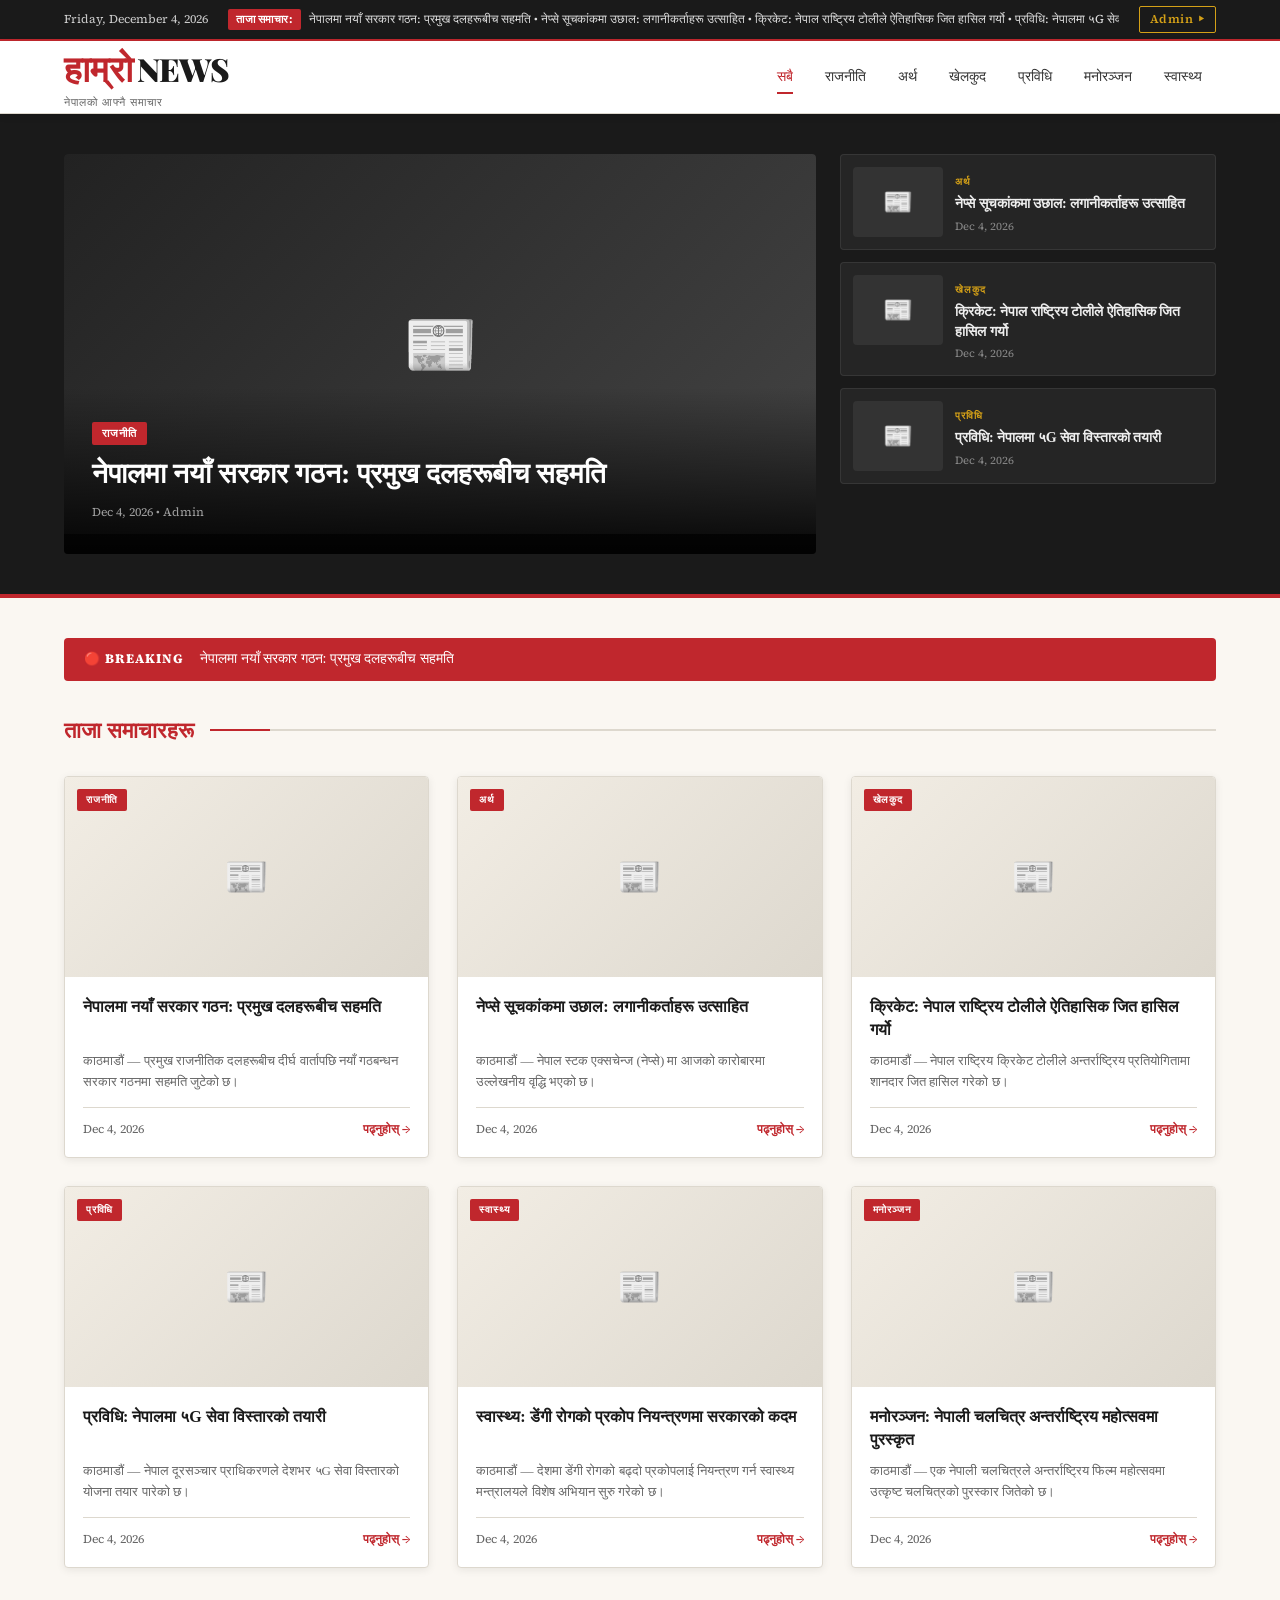
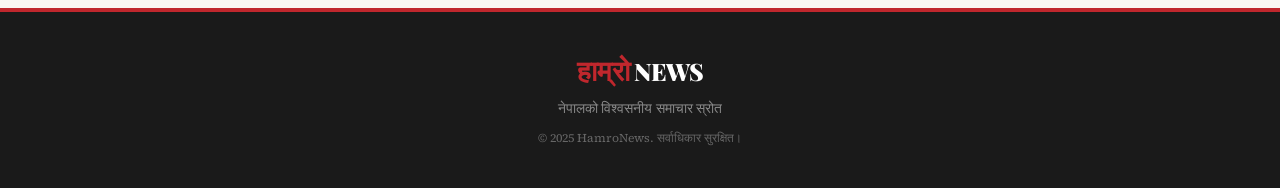
<file: index.html>
<!DOCTYPE html>
<html lang="ne">
<head>
  <meta charset="UTF-8" />
  <meta name="viewport" content="width=device-width, initial-scale=1.0"/>
  <title>HamroNews | हाम्रो न्यूज</title>
  <link rel="stylesheet" href="style.css" />
  <link href="https://fonts.googleapis.com/css2?family=Tiro+Devanagari+Nepali&family=Playfair+Display:wght@700;900&family=Source+Serif+4:wght@300;400;600&display=swap" rel="stylesheet"/>
</head>
<body>

  <!-- TOP BAR -->
  <div class="topbar">
    <div class="topbar-inner">
      <span id="live-date"></span>
      <span class="ticker-wrap">
        <span class="ticker-label">ताजा समाचार:</span>
        <span class="ticker-text" id="ticker"></span>
      </span>
      <a href="login.html" class="admin-link">Admin ▸</a>
    </div>
  </div>

  <!-- HEADER -->
  <header class="site-header">
    <div class="header-inner">
      <div class="logo-block">
        <span class="logo-np">हाम्रो</span>
        <span class="logo-en">NEWS</span>
        <span class="logo-tagline">नेपालको आफ्नै समाचार</span>
      </div>
      <nav class="main-nav">
        <a href="#" class="nav-link active" data-cat="all">सबै</a>
        <a href="#" class="nav-link" data-cat="राजनीति">राजनीति</a>
        <a href="#" class="nav-link" data-cat="अर्थ">अर्थ</a>
        <a href="#" class="nav-link" data-cat="खेलकुद">खेलकुद</a>
        <a href="#" class="nav-link" data-cat="प्रविधि">प्रविधि</a>
        <a href="#" class="nav-link" data-cat="मनोरञ्जन">मनोरञ्जन</a>
        <a href="#" class="nav-link" data-cat="स्वास्थ्य">स्वास्थ्य</a>
      </nav>
    </div>
  </header>

  <!-- HERO SECTION -->
  <section class="hero-section">
    <div class="hero-inner" id="hero-area">
      <div class="hero-loading">समाचार लोड हुँदैछ...</div>
    </div>
  </section>

  <!-- MAIN CONTENT -->
  <main class="main-container">

    <!-- BREAKING NEWS STRIP -->
    <div class="breaking-strip" id="breaking-strip" style="display:none;">
      <span class="breaking-label">🔴 BREAKING</span>
      <span class="breaking-text" id="breaking-text"></span>
    </div>

    <!-- GRID SECTION -->
    <section class="news-section">
      <div class="section-header">
        <h2 class="section-title">ताजा समाचारहरू</h2>
        <div class="section-line"></div>
      </div>
      <div class="news-grid" id="news-grid">
        <div class="loading-state">
          <div class="spinner"></div>
          <p>समाचार लोड हुँदैछ...</p>
        </div>
      </div>
    </section>

  </main>

  <!-- FOOTER -->
  <footer class="site-footer">
    <div class="footer-inner">
      <div class="footer-logo">
        <span class="logo-np">हाम्रो</span><span class="logo-en">NEWS</span>
      </div>
      <p class="footer-tagline">नेपालको विश्वसनीय समाचार स्रोत</p>
      <p class="footer-copy">© 2025 HamroNews. सर्वाधिकार सुरक्षित।</p>
    </div>
  </footer>

  <!-- ARTICLE MODAL -->
  <div class="modal-overlay" id="modal-overlay">
    <div class="modal-box">
      <button class="modal-close" id="modal-close">✕</button>
      <div class="modal-content" id="modal-content"></div>
    </div>
  </div>

  <script src="db.js"></script>
  <script src="main.js"></script>
</body>
</html>
</file>
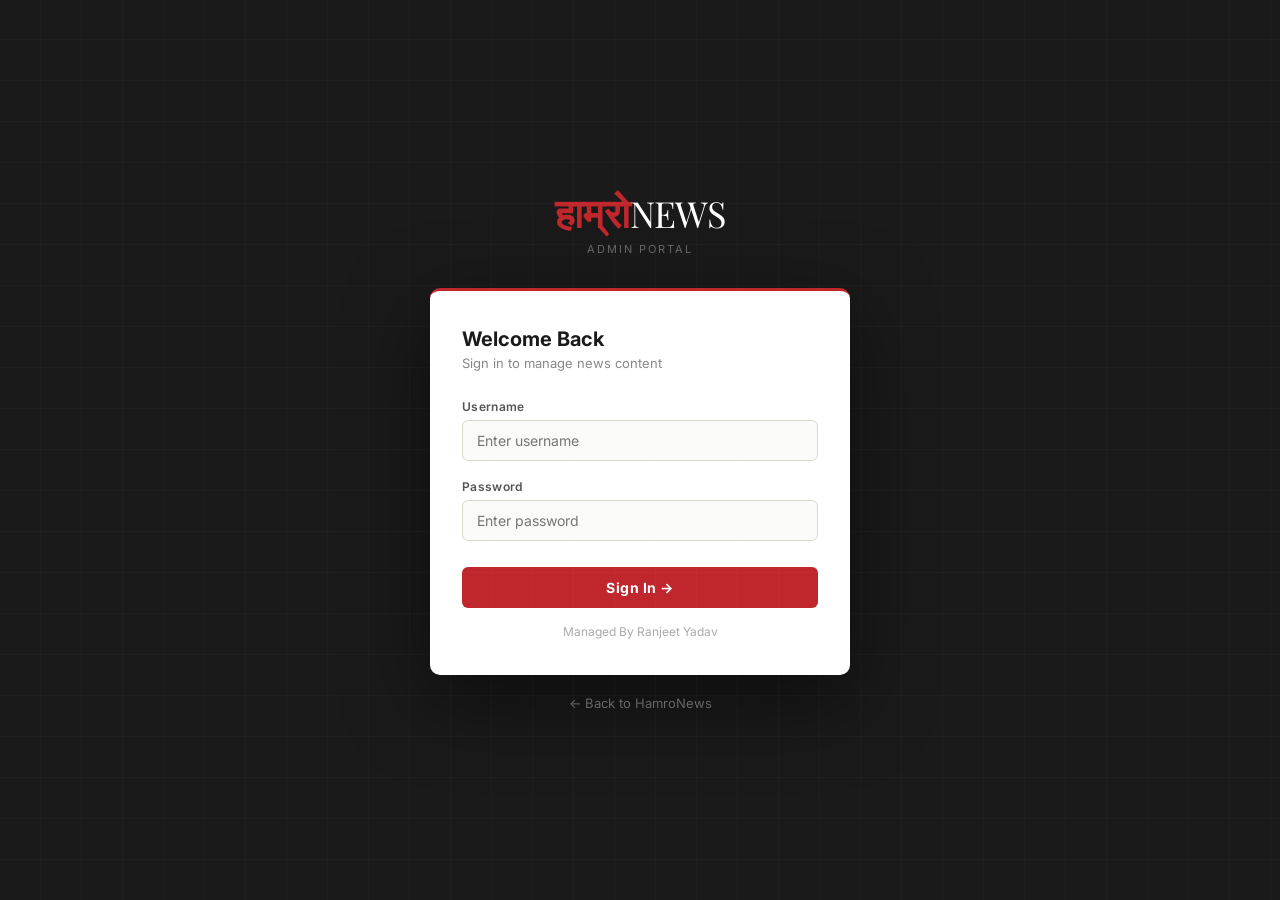
<file: dashboard.html>
<!DOCTYPE html>
<html lang="en">
<head>
  <meta charset="UTF-8"/>
  <meta name="viewport" content="width=device-width, initial-scale=1.0"/>
  <title>Admin Dashboard — HamroNews</title>
  <link rel="stylesheet" href="admin.css"/>
</head>
<body>

<div class="admin-wrapper">

  <!-- SIDEBAR -->
  <aside class="sidebar" id="sidebar">
    <div class="sidebar-logo">
      <span class="logo-np">हाम्रो</span><span class="logo-en">NEWS</span>
      <span class="admin-badge">Admin Panel</span>
    </div>
    <nav class="sidebar-nav">
      <div class="nav-section-label">Main</div>
      <div class="sidebar-nav-item active" data-panel="dashboard">
        <span class="nav-icon">📊</span> Dashboard
      </div>
      <div class="sidebar-nav-item" data-panel="all-news">
        <span class="nav-icon">📰</span> All News
      </div>
      <div class="sidebar-nav-item" data-panel="new-post">
        <span class="nav-icon">✏️</span> New Post
      </div>
      <div class="nav-section-label" style="margin-top:12px;">Settings</div>
      <div class="sidebar-nav-item" data-panel="settings">
        <span class="nav-icon">⚙️</span> Settings
      </div>
      <a href="index.html" target="_blank" class="sidebar-nav-item" style="color:#888;">
        <span class="nav-icon">🌐</span> View Site
      </a>
    </nav>
    <div class="sidebar-footer">
      <div class="sidebar-user">
        <div class="avatar" id="admin-avatar">A</div>
        <div>
          <div style="font-size:13px;color:#ddd;font-weight:600;" id="admin-name">Admin</div>
          <div style="font-size:11px;color:#666;">Administrator</div>
        </div>
      </div>
      <button class="btn-logout" id="btn-logout">🚪 Sign Out</button>
    </div>
  </aside>

  <!-- MAIN -->
  <main class="admin-main">

    <!-- TOP BAR -->
    <div class="admin-topbar">
      <div class="topbar-title" id="topbar-title">Dashboard</div>
      <div class="topbar-actions">
        <button class="btn btn-primary" id="topbar-new-btn" onclick="switchPanel('new-post')">+ New Post</button>
      </div>
    </div>

    <!-- CONTENT -->
    <div class="admin-content">

      <!-- ── DASHBOARD PANEL ── -->
      <div class="panel active" id="panel-dashboard">
        <div class="stats-grid" id="stats-grid"></div>
        <div class="card">
          <div class="card-header">
            <span class="card-title">Recent News</span>
            <button class="btn btn-secondary btn-sm" onclick="switchPanel('all-news')">View All</button>
          </div>
          <div class="card-body">
            <table id="recent-table">
              <thead><tr>
                <th>Title</th><th>Category</th><th>Status</th><th>Date</th><th>Actions</th>
              </tr></thead>
              <tbody id="recent-tbody"></tbody>
            </table>
          </div>
        </div>
      </div>

      <!-- ── ALL NEWS PANEL ── -->
      <div class="panel" id="panel-all-news">
        <div class="toolbar">
          <div class="search-box">
            <span class="search-icon">🔍</span>
            <input type="text" id="search-input" placeholder="Search news..." />
          </div>
          <select class="filter-select" id="filter-cat">
            <option value="">All Categories</option>
            <option>राजनीति</option><option>अर्थ</option>
            <option>खेलकुद</option><option>प्रविधि</option>
            <option>मनोरञ्जन</option><option>स्वास्थ्य</option>
          </select>
          <select class="filter-select" id="filter-status">
            <option value="">All Status</option>
            <option value="published">Published</option>
            <option value="draft">Draft</option>
          </select>
          <button class="btn btn-primary" onclick="switchPanel('new-post')">+ New Post</button>
        </div>
        <div class="card">
          <div class="card-header">
            <span class="card-title">All Articles</span>
            <span style="font-size:12px;color:#888;" id="news-count"></span>
          </div>
          <div class="card-body">
            <table>
              <thead><tr>
                <th>Title</th><th>Category</th><th>Author</th><th>Status</th><th>Date</th><th>Actions</th>
              </tr></thead>
              <tbody id="all-news-tbody"></tbody>
            </table>
          </div>
          <div class="pagination" id="pagination"></div>
        </div>
      </div>

      <!-- ── NEW / EDIT POST PANEL ── -->
      <div class="panel" id="panel-new-post">
        <form id="post-form" onsubmit="return false;">
          <input type="hidden" id="edit-id" />
          <div class="form-grid">
            <!-- LEFT -->
            <div>
              <div class="form-section">
                <div class="form-section-title">Article Content</div>
                <div class="form-group">
                  <label class="form-label" for="f-title">Title (शीर्षक) <span class="req">*</span></label>
                  <input class="form-control" type="text" id="f-title" placeholder="समाचारको शीर्षक लेख्नुहोस्..." />
                </div>
                <div class="form-group">
                  <label class="form-label" for="f-excerpt">Excerpt (संक्षेप) <span class="req">*</span></label>
                  <textarea class="form-control" id="f-excerpt" rows="3" placeholder="छोटो परिचय लेख्नुहोस्..."></textarea>
                </div>
                <div class="form-group">
                  <label class="form-label" for="f-body">Body (मुख्य समाचार) <span class="req">*</span></label>
                  <textarea class="form-control" id="f-body" rows="10" placeholder="पूर्ण समाचार लेख्नुहोस्..."></textarea>
                </div>
              </div>
            </div>
            <!-- RIGHT -->
            <div>
              <div class="form-section">
                <div class="form-section-title">Publish Settings</div>
                <div class="form-group">
                  <label class="form-label" for="f-category">Category (श्रेणी) <span class="req">*</span></label>
                  <select class="form-control" id="f-category">
                    <option value="">-- Select Category --</option>
                    <option>राजनीति</option><option>अर्थ</option>
                    <option>खेलकुद</option><option>प्रविधि</option>
                    <option>मनोरञ्जन</option><option>स्वास्थ्य</option>
                  </select>
                </div>
                <div class="form-group">
                  <label class="form-label" for="f-author">Author (लेखक)</label>
                  <input class="form-control" type="text" id="f-author" placeholder="Author name" />
                </div>
                <label class="form-check">
                  <input type="checkbox" id="f-published" checked/>
                  <label for="f-published">Publish immediately</label>
                </label>
                <label class="form-check">
                  <input type="checkbox" id="f-breaking"/>
                  <label for="f-breaking">Mark as Breaking News 🔴</label>
                </label>
              </div>
              <div class="form-section">
                <div class="form-section-title">Featured Image</div>
                <div class="form-group">
                  <label class="form-label" for="f-image">Image URL</label>
                  <input class="form-control" type="url" id="f-image" placeholder="https://..." />
                  <div class="form-hint">Paste a direct image URL</div>
                </div>
                <div class="img-preview-box" id="img-preview-box" onclick="document.getElementById('f-image').focus()">
                  <img id="img-preview" src="" alt="Preview"/>
                  <div class="placeholder-text" id="img-placeholder">📷 Image preview will appear here</div>
                </div>
              </div>
              <div style="display:flex;gap:10px;flex-wrap:wrap;">
                <button class="btn btn-primary" id="btn-save-publish" onclick="savePost(true)">✓ Save & Publish</button>
                <button class="btn btn-secondary" onclick="savePost(false)">Save as Draft</button>
                <button class="btn btn-secondary" onclick="resetForm()">✕ Cancel</button>
              </div>
            </div>
          </div>
        </form>
      </div>

      <!-- ── SETTINGS PANEL ── -->
      <div class="panel" id="panel-settings">
        <div class="form-section" style="max-width:480px;">
          <div class="form-section-title">Change Admin Password</div>
          <div class="form-group">
            <label class="form-label">Current Password</label>
            <input class="form-control" type="password" id="s-cur-pass" />
          </div>
          <div class="form-group">
            <label class="form-label">New Password</label>
            <input class="form-control" type="password" id="s-new-pass" />
          </div>
          <div class="form-group">
            <label class="form-label">Confirm New Password</label>
            <input class="form-control" type="password" id="s-conf-pass" />
          </div>
          <button class="btn btn-primary" onclick="changePassword()">Update Password</button>
        </div>
      </div>

    </div><!-- /admin-content -->
  </main>
</div>

<!-- CONFIRM DIALOG -->
<div class="confirm-overlay" id="confirm-overlay">
  <div class="confirm-box">
    <h3>Delete Article?</h3>
    <p>This action cannot be undone. The article will be permanently removed.</p>
    <div class="confirm-actions">
      <button class="btn btn-secondary" onclick="closeConfirm()">Cancel</button>
      <button class="btn btn-danger" id="confirm-ok">Delete</button>
    </div>
  </div>
</div>

<!-- TOAST -->
<div class="toast" id="toast"></div>

<script src="db.js"></script>
<script src="admin.js"></script>
</body>
</html>
</file>
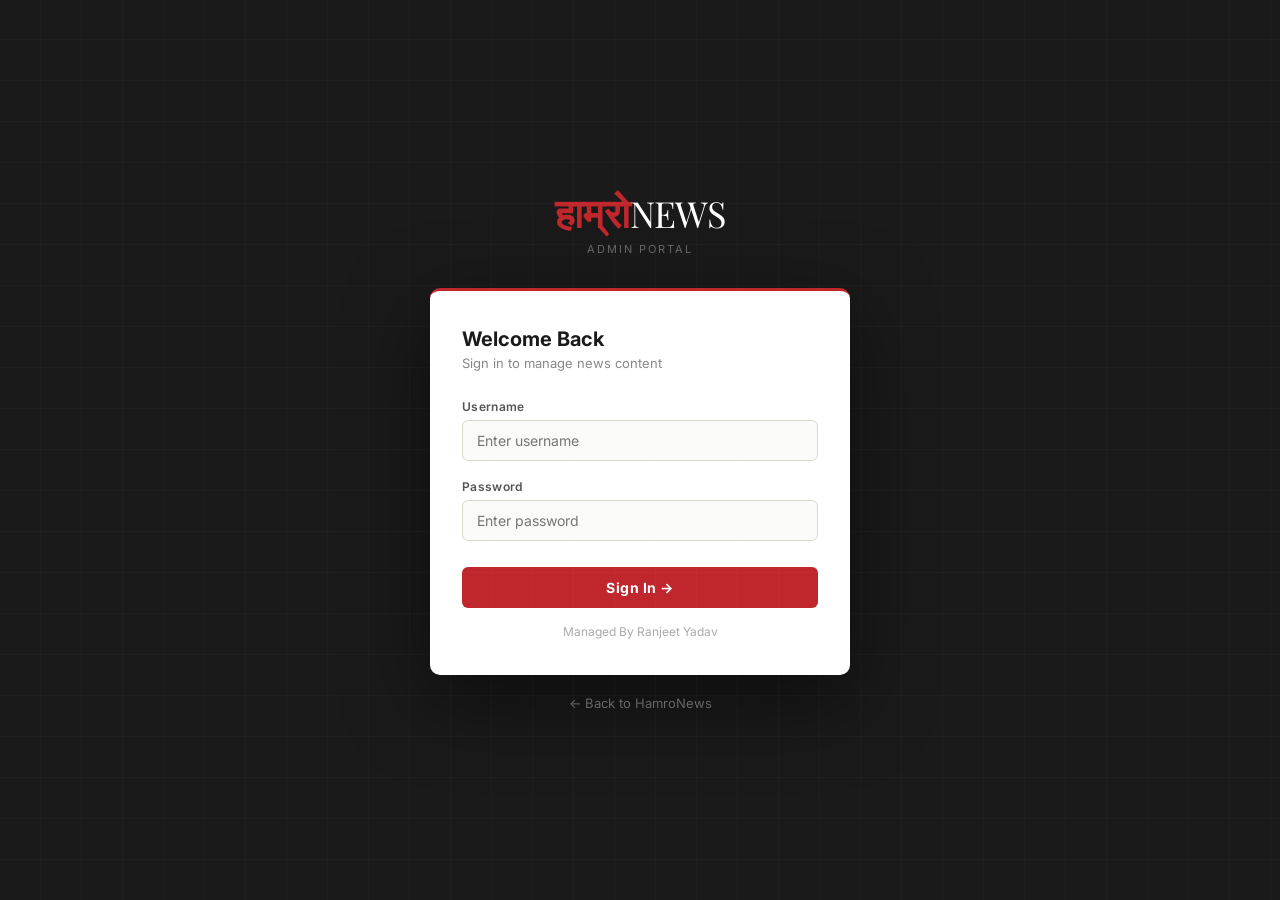
<file: login.html>
<!DOCTYPE html>
<html lang="en">
<head>
  <meta charset="UTF-8"/>
  <meta name="viewport" content="width=device-width, initial-scale=1.0"/>
  <title>Admin Login — HamroNews</title>
  <link href="https://fonts.googleapis.com/css2?family=Tiro+Devanagari+Nepali&family=Playfair+Display:wght@700;900&family=Inter:wght@400;500;600;700&display=swap" rel="stylesheet"/>
  <style>
    :root {
      --crimson: #C0272D; --ink: #1A1A1A; --paper: #FAF7F2;
      --border: #DDD8CE; --gold: #D4A017;
      --font-ui: 'Inter', system-ui, sans-serif;
      --font-np: 'Tiro Devanagari Nepali', serif;
      --font-d:  'Playfair Display', serif;
    }
    *, *::before, *::after { box-sizing: border-box; margin: 0; padding: 0; }
    body {
      font-family: var(--font-ui);
      background: var(--ink);
      min-height: 100vh;
      display: flex; align-items: center; justify-content: center;
      padding: 24px;
      position: relative; overflow: hidden;
    }
    body::before {
      content: '';
      position: absolute; inset: 0;
      background: 
        repeating-linear-gradient(0deg, transparent, transparent 40px, rgba(255,255,255,0.02) 40px, rgba(255,255,255,0.02) 41px),
        repeating-linear-gradient(90deg, transparent, transparent 40px, rgba(255,255,255,0.02) 40px, rgba(255,255,255,0.02) 41px);
      pointer-events: none;
    }
    .login-wrap {
      width: 100%; max-width: 420px;
      animation: fade-in 0.5s ease;
    }
    @keyframes fade-in { from { opacity:0; transform: translateY(24px); } to { opacity:1; transform:none; } }
    .login-logo {
      text-align: center; margin-bottom: 32px;
    }
    .login-logo .logo-np { font-family: var(--font-np); font-size: 40px; color: var(--crimson); font-weight: 700; }
    .login-logo .logo-en { font-family: var(--font-d); font-size: 36px; color: #fff; letter-spacing: -1px; }
    .login-logo .tagline { display: block; font-size: 11px; color: #666; letter-spacing: 2px; text-transform: uppercase; margin-top: 4px; }
    .login-card {
      background: #fff; border-radius: 10px;
      padding: 36px 32px;
      box-shadow: 0 24px 80px rgba(0,0,0,0.5);
      border-top: 3px solid var(--crimson);
    }
    .login-card h2 { font-size: 20px; font-weight: 700; margin-bottom: 4px; color: var(--ink); }
    .login-card .sub { font-size: 13px; color: #888; margin-bottom: 28px; }
    .form-group { margin-bottom: 18px; }
    .form-label { display: block; font-size: 12px; font-weight: 600; color: #555; margin-bottom: 6px; letter-spacing: 0.3px; }
    .form-control {
      width: 100%; padding: 11px 14px;
      font-size: 14px; font-family: var(--font-ui);
      border: 1px solid var(--border); border-radius: 6px;
      background: #FAFAF8; color: var(--ink);
      transition: border-color 0.2s, box-shadow 0.2s;
    }
    .form-control:focus { outline:none; border-color: var(--crimson); box-shadow: 0 0 0 3px rgba(192,39,45,0.12); background:#fff; }
    .btn-login {
      width: 100%; padding: 12px;
      background: var(--crimson); color: #fff;
      font-size: 14px; font-weight: 700;
      border: none; border-radius: 6px; cursor: pointer;
      font-family: var(--font-ui); letter-spacing: 0.5px;
      transition: background 0.2s, transform 0.1s;
      margin-top: 8px;
    }
    .btn-login:hover { background: #8B1A1D; }
    .btn-login:active { transform: scale(0.98); }
    .error-msg {
      background: #FEE2E2; color: #991B1B;
      padding: 10px 14px; border-radius: 6px;
      font-size: 13px; margin-bottom: 16px;
      display: none; border: 1px solid #FECACA;
    }
    .error-msg.show { display: block; }
    .login-hint {
      text-align: center; margin-top: 16px;
      font-size: 12px; color: #aaa;
    }
    .back-link { display: block; text-align:center; margin-top:20px; font-size:13px; color:#666; text-decoration:none; transition:color 0.2s; }
    .back-link:hover { color: #fff; }
  </style>
</head>
<body>
  <div class="login-wrap">
    <div class="login-logo">
      <span class="logo-np">हाम्रो</span><span class="logo-en">NEWS</span>
      <span class="tagline">Admin Portal</span>
    </div>
    <div class="login-card">
      <h2>Welcome Back</h2>
      <p class="sub">Sign in to manage news content</p>

      <div class="error-msg" id="error-msg">Invalid username or password. Please try again.</div>

      <div class="form-group">
        <label class="form-label" for="username">Username</label>
        <input class="form-control" type="text" id="username" placeholder="Enter username" autocomplete="username"/>
      </div>
      <div class="form-group">
        <label class="form-label" for="password">Password</label>
        <input class="form-control" type="password" id="password" placeholder="Enter password" autocomplete="current-password"/>
      </div>
      <button class="btn-login" id="btn-login">Sign In →</button>
      <p class="login-hint">Managed By Ranjeet Yadav</p>
    </div>
    <a href="index.html" class="back-link">← Back to HamroNews</a>
  </div>

  <script src="db.js"></script>
  <script>
    // Redirect if already logged in
    if (HamroDB.isLoggedIn()) window.location.href = 'dashboard.html';

    const btn = document.getElementById('btn-login');
    const errEl = document.getElementById('error-msg');

    function doLogin() {
      const u = document.getElementById('username').value.trim();
      const p = document.getElementById('password').value;
      errEl.classList.remove('show');
      if (!u || !p) { errEl.textContent = 'Please enter both username and password.'; errEl.classList.add('show'); return; }
      if (HamroDB.login(u, p)) {
        btn.textContent = '✓ Redirecting...';
        setTimeout(() => window.location.href = 'dashboard.html', 400);
      } else {
        errEl.textContent = 'Invalid username or password. Please try again.';
        errEl.classList.add('show');
        document.getElementById('password').value = '';
        document.getElementById('password').focus();
      }
    }

    btn.addEventListener('click', doLogin);
    document.addEventListener('keydown', e => { if (e.key === 'Enter') doLogin(); });
  </script>
</body>
</html>
</file>
<file: style.css>
/* ===========================
   HAMRONEWS — MAIN STYLESHEET
   =========================== */

@import url('https://fonts.googleapis.com/css2?family=Tiro+Devanagari+Nepali&family=Playfair+Display:wght@700;900&family=Source+Serif+4:ital,wght@0,300;0,400;0,600;1,400&display=swap');

:root {
  --crimson:    #C0272D;
  --crimson-dk: #8B1A1D;
  --gold:       #D4A017;
  --ink:        #1A1A1A;
  --ink-soft:   #333333;
  --ink-light:  #666666;
  --paper:      #FAF7F2;
  --paper-warm: #F2EDE4;
  --border:     #DDD8CE;
  --white:      #FFFFFF;
  --shadow-sm:  0 2px 8px rgba(0,0,0,0.08);
  --shadow-md:  0 6px 24px rgba(0,0,0,0.12);
  --shadow-lg:  0 16px 48px rgba(0,0,0,0.18);
  --font-display: 'Playfair Display', Georgia, serif;
  --font-body:    'Source Serif 4', Georgia, serif;
  --font-np:      'Tiro Devanagari Nepali', serif;
  --radius:       4px;
  --transition:   0.25s cubic-bezier(0.4,0,0.2,1);
}

*, *::before, *::after { box-sizing: border-box; margin: 0; padding: 0; }

html { scroll-behavior: smooth; }

body {
  font-family: var(--font-body);
  background: var(--paper);
  color: var(--ink);
  line-height: 1.6;
  min-height: 100vh;
}

a { text-decoration: none; color: inherit; }

/* ── TOP BAR ── */
.topbar {
  background: var(--ink);
  color: #ccc;
  font-size: 12px;
  padding: 6px 0;
  border-bottom: 2px solid var(--crimson);
}
.topbar-inner {
  max-width: 1200px; margin: 0 auto; padding: 0 24px;
  display: flex; align-items: center; gap: 20px;
}
.ticker-wrap {
  flex: 1; overflow: hidden; white-space: nowrap;
  display: flex; align-items: center; gap: 8px;
}
.ticker-label {
  background: var(--crimson); color: #fff;
  padding: 2px 8px; font-size: 11px; font-weight: 700;
  letter-spacing: 0.5px; flex-shrink: 0;
  border-radius: 2px;
}
.ticker-text {
  display: inline-block;
  animation: ticker-scroll 30s linear infinite;
  color: #e0e0e0;
}
@keyframes ticker-scroll {
  0%   { transform: translateX(100%); }
  100% { transform: translateX(-100%); }
}
.admin-link {
  color: var(--gold); font-weight: 600; font-size: 12px;
  letter-spacing: 0.5px; flex-shrink: 0;
  padding: 3px 10px; border: 1px solid var(--gold);
  border-radius: 2px; transition: all var(--transition);
}
.admin-link:hover { background: var(--gold); color: var(--ink); }

/* ── HEADER ── */
.site-header {
  background: var(--white);
  border-bottom: 1px solid var(--border);
  position: sticky; top: 0; z-index: 100;
  box-shadow: var(--shadow-sm);
}
.header-inner {
  max-width: 1200px; margin: 0 auto; padding: 0 24px;
  display: flex; align-items: center; justify-content: space-between;
  gap: 32px; flex-wrap: wrap;
  min-height: 72px;
}
.logo-block {
  display: flex; align-items: baseline; gap: 4px;
  flex-direction: row; flex-wrap: wrap;
}
.logo-np {
  font-family: var(--font-np);
  font-size: 36px; font-weight: 700;
  color: var(--crimson); line-height: 1;
}
.logo-en {
  font-family: var(--font-display);
  font-size: 32px; font-weight: 900;
  color: var(--ink); letter-spacing: -1px;
}
.logo-tagline {
  display: block; width: 100%;
  font-family: var(--font-np);
  font-size: 11px; color: var(--ink-light);
  letter-spacing: 1px; margin-top: -4px;
}
.main-nav {
  display: flex; align-items: center; gap: 4px; flex-wrap: wrap;
}
.nav-link {
  font-family: var(--font-np);
  font-size: 14px; padding: 6px 14px;
  color: var(--ink-soft); border-radius: var(--radius);
  transition: all var(--transition); position: relative;
}
.nav-link::after {
  content: ''; position: absolute; bottom: 0; left: 14px; right: 14px;
  height: 2px; background: var(--crimson);
  transform: scaleX(0); transition: transform var(--transition);
}
.nav-link:hover, .nav-link.active { color: var(--crimson); }
.nav-link:hover::after, .nav-link.active::after { transform: scaleX(1); }

/* ── HERO ── */
.hero-section {
  background: var(--ink);
  border-bottom: 4px solid var(--crimson);
  min-height: 480px;
}
.hero-inner {
  max-width: 1200px; margin: 0 auto; padding: 40px 24px;
  display: grid; grid-template-columns: 2fr 1fr; gap: 24px;
  min-height: 480px;
}
.hero-loading {
  color: #999; font-family: var(--font-np);
  display: flex; align-items: center; justify-content: center;
  grid-column: 1/-1; font-size: 18px;
}

/* Hero cards */
.hero-main {
  position: relative; overflow: hidden; cursor: pointer;
  border-radius: var(--radius); background: #111;
}
.hero-main img {
  width: 100%; height: 380px; object-fit: cover;
  opacity: 0.7; transition: opacity var(--transition), transform 0.5s ease;
  display: block;
}
.hero-main:hover img { opacity: 0.5; transform: scale(1.03); }
.hero-main-overlay {
  position: absolute; bottom: 0; left: 0; right: 0;
  padding: 32px 28px;
  background: linear-gradient(to top, rgba(0,0,0,0.9) 0%, transparent 100%);
}
.hero-main .badge {
  display: inline-block; background: var(--crimson);
  color: #fff; font-size: 11px; font-weight: 700;
  padding: 3px 10px; border-radius: 2px; letter-spacing: 1px;
  margin-bottom: 10px; font-family: var(--font-np);
}
.hero-main h2 {
  font-family: var(--font-np);
  font-size: clamp(20px, 2.5vw, 28px);
  color: #fff; line-height: 1.35; font-weight: 700;
}
.hero-main .hero-meta {
  color: rgba(255,255,255,0.6); font-size: 12px; margin-top: 10px;
}

.hero-side {
  display: flex; flex-direction: column; gap: 12px;
}
.hero-side-card {
  display: flex; gap: 12px; cursor: pointer;
  background: rgba(255,255,255,0.05);
  border: 1px solid rgba(255,255,255,0.08);
  border-radius: var(--radius); padding: 12px;
  transition: all var(--transition);
}
.hero-side-card:hover {
  background: rgba(255,255,255,0.1);
  border-color: var(--crimson);
}
.hero-side-card img {
  width: 90px; height: 70px; object-fit: cover;
  border-radius: var(--radius); flex-shrink: 0;
}
.hero-side-info { flex: 1; }
.hero-side-info .badge {
  display: inline-block; font-size: 10px; font-weight: 700;
  color: var(--gold); letter-spacing: 1px;
  font-family: var(--font-np); margin-bottom: 4px;
}
.hero-side-info h3 {
  font-family: var(--font-np);
  font-size: 14px; color: #eee; line-height: 1.4; font-weight: 600;
}
.hero-side-info .meta {
  font-size: 11px; color: rgba(255,255,255,0.45); margin-top: 4px;
}

/* ── MAIN CONTAINER ── */
.main-container {
  max-width: 1200px; margin: 0 auto; padding: 40px 24px;
}

/* ── BREAKING STRIP ── */
.breaking-strip {
  background: var(--crimson); color: #fff;
  padding: 10px 20px; border-radius: var(--radius);
  margin-bottom: 32px; display: flex; align-items: center; gap: 16px;
  overflow: hidden;
}
.breaking-label {
  font-weight: 800; font-size: 13px; letter-spacing: 1px;
  flex-shrink: 0; animation: blink 1.5s infinite;
}
@keyframes blink { 0%,100%{opacity:1}50%{opacity:0.5} }
.breaking-text { font-family: var(--font-np); font-size: 14px; }

/* ── SECTION HEADER ── */
.section-header { display: flex; align-items: center; gap: 16px; margin-bottom: 28px; }
.section-title {
  font-family: var(--font-np);
  font-size: 22px; font-weight: 700;
  color: var(--crimson); flex-shrink: 0;
}
.section-line { flex: 1; height: 2px; background: var(--border); position: relative; }
.section-line::before {
  content: ''; position: absolute; left: 0; top: 0;
  width: 60px; height: 2px; background: var(--crimson);
}

/* ── NEWS GRID ── */
.news-grid {
  display: grid;
  grid-template-columns: repeat(auto-fill, minmax(300px, 1fr));
  gap: 28px;
}
.loading-state {
  grid-column: 1/-1; text-align: center; padding: 60px;
  color: var(--ink-light);
}
.spinner {
  width: 36px; height: 36px;
  border: 3px solid var(--border);
  border-top-color: var(--crimson);
  border-radius: 50%;
  animation: spin 0.8s linear infinite;
  margin: 0 auto 16px;
}
@keyframes spin { to { transform: rotate(360deg); } }

/* ── NEWS CARD ── */
.news-card {
  background: var(--white);
  border: 1px solid var(--border);
  border-radius: var(--radius);
  overflow: hidden; cursor: pointer;
  transition: all var(--transition);
  box-shadow: var(--shadow-sm);
  display: flex; flex-direction: column;
}
.news-card:hover {
  transform: translateY(-4px);
  box-shadow: var(--shadow-md);
  border-color: var(--crimson);
}
.news-card-img {
  width: 100%; height: 200px; object-fit: cover;
  display: block; transition: transform 0.5s ease;
}
.news-card:hover .news-card-img { transform: scale(1.04); }
.news-card-img-wrap { overflow: hidden; position: relative; }
.news-card-img-wrap .card-badge {
  position: absolute; top: 12px; left: 12px;
  background: var(--crimson); color: #fff;
  font-size: 10px; font-weight: 700; padding: 3px 9px;
  border-radius: 2px; letter-spacing: 0.8px;
  font-family: var(--font-np);
}
.news-card-body { padding: 18px; flex: 1; display: flex; flex-direction: column; }
.news-card-title {
  font-family: var(--font-np);
  font-size: 16px; font-weight: 700;
  color: var(--ink); line-height: 1.45;
  margin-bottom: 10px; flex: 1;
}
.news-card-excerpt {
  font-size: 13px; color: var(--ink-light);
  line-height: 1.6; margin-bottom: 14px;
  font-family: var(--font-np);
  display: -webkit-box; -webkit-line-clamp: 3;
  -webkit-box-orient: vertical; overflow: hidden;
}
.news-card-footer {
  display: flex; align-items: center; justify-content: space-between;
  border-top: 1px solid var(--border); padding-top: 12px;
  font-size: 12px; color: var(--ink-light);
}
.news-card-footer .read-more {
  color: var(--crimson); font-weight: 600; font-size: 12px;
  transition: color var(--transition);
}
.news-card:hover .read-more { color: var(--crimson-dk); }

/* No image fallback */
.no-img-placeholder {
  width: 100%; height: 200px;
  background: linear-gradient(135deg, var(--paper-warm), var(--border));
  display: flex; align-items: center; justify-content: center;
  font-size: 36px; color: var(--border);
}

/* Empty state */
.empty-state {
  grid-column: 1/-1; text-align: center; padding: 80px 20px;
  color: var(--ink-light);
}
.empty-state .empty-icon { font-size: 48px; margin-bottom: 16px; }
.empty-state p { font-family: var(--font-np); font-size: 16px; }

/* ── MODAL ── */
.modal-overlay {
  position: fixed; inset: 0; background: rgba(0,0,0,0.7);
  z-index: 1000; display: none; align-items: center; justify-content: center;
  padding: 24px; backdrop-filter: blur(4px);
}
.modal-overlay.open { display: flex; }
.modal-box {
  background: var(--white); border-radius: 8px;
  max-width: 760px; width: 100%; max-height: 90vh;
  overflow-y: auto; position: relative;
  box-shadow: var(--shadow-lg);
  animation: modal-in 0.3s cubic-bezier(0.34,1.56,0.64,1);
}
@keyframes modal-in {
  from { transform: scale(0.9) translateY(20px); opacity: 0; }
  to   { transform: scale(1)   translateY(0);    opacity: 1; }
}
.modal-close {
  position: sticky; top: 16px; float: right; margin: 16px 16px 0 0;
  background: var(--ink); color: #fff; border: none; cursor: pointer;
  width: 32px; height: 32px; border-radius: 50%; font-size: 14px;
  display: flex; align-items: center; justify-content: center;
  transition: background var(--transition); z-index: 10;
}
.modal-close:hover { background: var(--crimson); }
.modal-content { padding: 32px; }
.modal-content .modal-badge {
  display: inline-block; background: var(--crimson); color: #fff;
  font-size: 11px; font-weight: 700; padding: 3px 10px;
  border-radius: 2px; letter-spacing: 1px; margin-bottom: 14px;
  font-family: var(--font-np);
}
.modal-content h1 {
  font-family: var(--font-np); font-size: clamp(22px, 4vw, 30px);
  font-weight: 800; line-height: 1.35; margin-bottom: 14px; color: var(--ink);
}
.modal-content .modal-meta {
  font-size: 13px; color: var(--ink-light); margin-bottom: 24px;
  display: flex; gap: 16px; flex-wrap: wrap;
  border-bottom: 1px solid var(--border); padding-bottom: 16px;
}
.modal-content .modal-img {
  width: 100%; max-height: 400px; object-fit: cover;
  border-radius: var(--radius); margin-bottom: 24px; display: block;
}
.modal-content .modal-body {
  font-family: var(--font-np); font-size: 16px;
  line-height: 1.8; color: var(--ink-soft);
  white-space: pre-wrap;
}

/* ── FOOTER ── */
.site-footer {
  background: var(--ink); color: #aaa;
  padding: 40px 24px; text-align: center;
  border-top: 4px solid var(--crimson);
}
.footer-inner { max-width: 1200px; margin: 0 auto; }
.footer-logo { display: flex; justify-content: center; align-items: baseline; gap: 4px; margin-bottom: 8px; }
.footer-logo .logo-np { color: var(--crimson); font-size: 28px; }
.footer-logo .logo-en { color: #fff; font-size: 24px; }
.footer-tagline { font-family: var(--font-np); font-size: 14px; color: #888; margin-bottom: 8px; }
.footer-copy { font-size: 12px; color: #666; }

/* ── RESPONSIVE ── */
@media (max-width: 900px) {
  .hero-inner { grid-template-columns: 1fr; }
  .hero-side { flex-direction: row; overflow-x: auto; }
  .hero-side-card { min-width: 260px; }
}
@media (max-width: 640px) {
  .header-inner { flex-direction: column; padding: 12px 16px; gap: 12px; }
  .main-nav { gap: 0; }
  .nav-link { font-size: 13px; padding: 5px 10px; }
  .main-container { padding: 24px 16px; }
  .news-grid { grid-template-columns: 1fr; }
  .modal-content { padding: 20px; }
}
</file>
<file: admin.css>
/* ===========================
   HAMRONEWS — ADMIN STYLESHEET
   =========================== */

@import url('https://fonts.googleapis.com/css2?family=Tiro+Devanagari+Nepali&family=Playfair+Display:wght@700;900&family=Inter:wght@400;500;600;700&display=swap');

:root {
  --crimson:    #C0272D;
  --crimson-dk: #8B1A1D;
  --gold:       #D4A017;
  --ink:        #1A1A1A;
  --bg:         #F0EDE8;
  --sidebar-bg: #1A1A1A;
  --card-bg:    #FFFFFF;
  --border:     #DDD8CE;
  --success:    #2D7A4F;
  --warning:    #B45309;
  --danger:     #C0272D;
  --font-ui:    'Inter', system-ui, sans-serif;
  --font-np:    'Tiro Devanagari Nepali', serif;
  --font-disp:  'Playfair Display', serif;
  --shadow:     0 2px 12px rgba(0,0,0,0.10);
  --radius:     6px;
  --transition: 0.2s ease;
}

*, *::before, *::after { box-sizing: border-box; margin: 0; padding: 0; }
body { font-family: var(--font-ui); background: var(--bg); color: var(--ink); line-height: 1.5; }
a { text-decoration: none; color: inherit; }

/* ── ADMIN LAYOUT ── */
.admin-wrapper { display: flex; min-height: 100vh; }

/* SIDEBAR */
.sidebar {
  width: 240px; flex-shrink: 0;
  background: var(--sidebar-bg);
  display: flex; flex-direction: column;
  position: fixed; top: 0; left: 0; height: 100vh;
  z-index: 200; overflow-y: auto;
  border-right: 2px solid var(--crimson);
}
.sidebar-logo {
  padding: 24px 20px 16px;
  border-bottom: 1px solid rgba(255,255,255,0.08);
}
.sidebar-logo .logo-np {
  font-family: var(--font-np); font-size: 26px;
  color: var(--crimson); font-weight: 700;
}
.sidebar-logo .logo-en {
  font-family: var(--font-disp); font-size: 22px;
  color: #fff; letter-spacing: -0.5px;
}
.sidebar-logo .admin-badge {
  display: block; font-size: 10px; font-weight: 600;
  color: var(--gold); letter-spacing: 1.5px;
  text-transform: uppercase; margin-top: 2px;
}
.sidebar-nav { flex: 1; padding: 16px 0; }
.nav-section-label {
  font-size: 10px; font-weight: 700; color: #666;
  letter-spacing: 1.5px; text-transform: uppercase;
  padding: 8px 20px 6px;
}
.sidebar-nav-item {
  display: flex; align-items: center; gap: 10px;
  padding: 11px 20px; color: #bbb;
  font-size: 14px; font-weight: 500; cursor: pointer;
  transition: all var(--transition);
  border-left: 3px solid transparent;
}
.sidebar-nav-item:hover, .sidebar-nav-item.active {
  background: rgba(192,39,45,0.12);
  color: #fff; border-left-color: var(--crimson);
}
.sidebar-nav-item .nav-icon { font-size: 18px; width: 22px; text-align: center; }
.sidebar-footer {
  padding: 16px 20px;
  border-top: 1px solid rgba(255,255,255,0.08);
}
.sidebar-user {
  display: flex; align-items: center; gap: 10px;
  font-size: 13px; color: #888; margin-bottom: 10px;
}
.sidebar-user .avatar {
  width: 32px; height: 32px; background: var(--crimson);
  border-radius: 50%; display: flex; align-items: center; justify-content: center;
  font-size: 14px; color: #fff; font-weight: 700;
}
.btn-logout {
  width: 100%; padding: 8px;
  background: rgba(192,39,45,0.15); border: 1px solid rgba(192,39,45,0.4);
  color: #ff8888; font-size: 13px; font-weight: 500;
  border-radius: var(--radius); cursor: pointer; transition: all var(--transition);
  font-family: var(--font-ui);
}
.btn-logout:hover { background: var(--crimson); color: #fff; border-color: var(--crimson); }

/* MAIN CONTENT */
.admin-main {
  margin-left: 240px; flex: 1;
  display: flex; flex-direction: column; min-height: 100vh;
}

/* TOP BAR */
.admin-topbar {
  background: var(--card-bg);
  border-bottom: 1px solid var(--border);
  padding: 0 32px; height: 60px;
  display: flex; align-items: center; justify-content: space-between;
  position: sticky; top: 0; z-index: 100;
  box-shadow: var(--shadow);
}
.topbar-title { font-size: 18px; font-weight: 700; color: var(--ink); }
.topbar-actions { display: flex; gap: 10px; align-items: center; }
.btn { 
  padding: 8px 18px; border-radius: var(--radius);
  font-size: 13px; font-weight: 600; cursor: pointer;
  border: none; font-family: var(--font-ui); transition: all var(--transition);
  display: inline-flex; align-items: center; gap: 6px;
}
.btn-primary { background: var(--crimson); color: #fff; }
.btn-primary:hover { background: var(--crimson-dk); }
.btn-secondary { background: var(--bg); color: var(--ink); border: 1px solid var(--border); }
.btn-secondary:hover { background: var(--border); }
.btn-danger { background: #FEF2F2; color: var(--danger); border: 1px solid #FECACA; }
.btn-danger:hover { background: var(--danger); color: #fff; }
.btn-success { background: #ECFDF5; color: var(--success); border: 1px solid #A7F3D0; }
.btn-success:hover { background: var(--success); color: #fff; }
.btn-sm { padding: 5px 12px; font-size: 12px; }

/* CONTENT AREA */
.admin-content {
  flex: 1; padding: 32px;
}

/* ── PANELS ── */
.panel { display: none; }
.panel.active { display: block; }

/* ── DASHBOARD STATS ── */
.stats-grid {
  display: grid; grid-template-columns: repeat(auto-fill, minmax(200px, 1fr));
  gap: 20px; margin-bottom: 32px;
}
.stat-card {
  background: var(--card-bg); border: 1px solid var(--border);
  border-radius: var(--radius); padding: 20px 24px;
  box-shadow: var(--shadow);
  border-top: 3px solid var(--border);
  transition: transform var(--transition);
}
.stat-card:hover { transform: translateY(-2px); }
.stat-card.red { border-top-color: var(--crimson); }
.stat-card.gold { border-top-color: var(--gold); }
.stat-card.green { border-top-color: var(--success); }
.stat-card .stat-label { font-size: 11px; font-weight: 700; color: #888; letter-spacing: 1px; text-transform: uppercase; margin-bottom: 8px; }
.stat-card .stat-val { font-size: 32px; font-weight: 800; color: var(--ink); font-family: var(--font-disp); }
.stat-card .stat-sub { font-size: 12px; color: #888; margin-top: 4px; }

/* ── RECENT NEWS TABLE ── */
.card {
  background: var(--card-bg); border: 1px solid var(--border);
  border-radius: var(--radius); box-shadow: var(--shadow);
  overflow: hidden; margin-bottom: 28px;
}
.card-header {
  padding: 16px 24px; border-bottom: 1px solid var(--border);
  display: flex; align-items: center; justify-content: space-between;
  background: var(--card-bg);
}
.card-title { font-size: 15px; font-weight: 700; color: var(--ink); }
.card-body { padding: 0; }

table { width: 100%; border-collapse: collapse; }
thead { background: #F9F8F5; }
th {
  font-size: 11px; font-weight: 700; letter-spacing: 0.8px;
  text-transform: uppercase; color: #888;
  padding: 12px 16px; text-align: left;
  border-bottom: 1px solid var(--border);
}
td {
  padding: 13px 16px; font-size: 13px; color: var(--ink-soft, #444);
  border-bottom: 1px solid #F0EDE8; vertical-align: middle;
}
tr:last-child td { border-bottom: none; }
tr:hover td { background: #FAFAF8; }
.td-title { font-weight: 600; max-width: 280px; }
.td-title .np-title { font-family: var(--font-np); }
.category-badge {
  display: inline-block; padding: 2px 10px; border-radius: 20px;
  font-size: 11px; font-weight: 600; font-family: var(--font-np);
}
.cat-राजनीति { background: #FEE2E2; color: #991B1B; }
.cat-अर्थ { background: #FEF3C7; color: #92400E; }
.cat-खेलकुद { background: #D1FAE5; color: #065F46; }
.cat-प्रविधि { background: #DBEAFE; color: #1E40AF; }
.cat-मनोरञ्जन { background: #EDE9FE; color: #5B21B6; }
.cat-स्वास्थ्य { background: #FCE7F3; color: #9D174D; }
.cat-default { background: #F3F4F6; color: #374151; }
.td-actions { display: flex; gap: 6px; align-items: center; }
.published-dot {
  display: inline-block; width: 8px; height: 8px; border-radius: 50%;
  margin-right: 5px;
}
.published-dot.yes { background: #22C55E; }
.published-dot.no { background: #E5E7EB; }

/* ── FORM ── */
.form-grid { display: grid; grid-template-columns: 2fr 1fr; gap: 24px; align-items: start; }
.form-section { background: var(--card-bg); border: 1px solid var(--border); border-radius: var(--radius); padding: 24px; box-shadow: var(--shadow); margin-bottom: 24px; }
.form-section-title { font-size: 14px; font-weight: 700; color: var(--ink); margin-bottom: 20px; padding-bottom: 12px; border-bottom: 1px solid var(--border); }
.form-group { margin-bottom: 18px; }
.form-label { display: block; font-size: 12px; font-weight: 600; color: #555; margin-bottom: 6px; letter-spacing: 0.3px; }
.form-label .req { color: var(--crimson); margin-left: 2px; }
.form-control {
  width: 100%; padding: 10px 14px;
  font-size: 14px; font-family: var(--font-ui);
  border: 1px solid var(--border); border-radius: var(--radius);
  background: #FAFAF8; color: var(--ink);
  transition: border-color var(--transition), box-shadow var(--transition);
  appearance: none;
}
.form-control:focus {
  outline: none; border-color: var(--crimson);
  box-shadow: 0 0 0 3px rgba(192,39,45,0.12);
  background: #fff;
}
textarea.form-control { resize: vertical; min-height: 180px; font-family: var(--font-np); font-size: 15px; line-height: 1.7; }
select.form-control { cursor: pointer; }
.form-hint { font-size: 11px; color: #888; margin-top: 4px; }
.form-check { display: flex; align-items: center; gap: 8px; cursor: pointer; margin-bottom: 10px; }
.form-check input { width: 16px; height: 16px; cursor: pointer; accent-color: var(--crimson); }
.form-check label { font-size: 13px; cursor: pointer; font-weight: 500; }

/* Image preview */
.img-preview-box {
  border: 2px dashed var(--border); border-radius: var(--radius);
  padding: 16px; text-align: center; margin-bottom: 12px;
  background: #FAFAF8; min-height: 120px;
  display: flex; align-items: center; justify-content: center;
  flex-direction: column; gap: 8px; cursor: pointer;
  transition: border-color var(--transition);
}
.img-preview-box:hover { border-color: var(--crimson); }
.img-preview-box img { max-width: 100%; max-height: 160px; border-radius: var(--radius); display: none; }
.img-preview-box .placeholder-text { font-size: 13px; color: #aaa; }

/* Toast */
.toast {
  position: fixed; bottom: 24px; right: 24px;
  background: var(--ink); color: #fff;
  padding: 12px 20px; border-radius: var(--radius);
  font-size: 13px; font-weight: 500;
  box-shadow: var(--shadow-lg, 0 16px 48px rgba(0,0,0,0.18));
  z-index: 9999; transform: translateY(80px); opacity: 0;
  transition: all 0.3s ease; display: flex; align-items: center; gap: 8px;
}
.toast.show { transform: translateY(0); opacity: 1; }
.toast.success { background: var(--success); }
.toast.error { background: var(--danger); }

/* ── SEARCH & FILTERS ── */
.toolbar {
  display: flex; gap: 10px; align-items: center;
  margin-bottom: 24px; flex-wrap: wrap;
}
.search-box {
  position: relative; flex: 1; min-width: 200px; max-width: 340px;
}
.search-box input {
  width: 100%; padding: 9px 14px 9px 38px;
  border: 1px solid var(--border); border-radius: var(--radius);
  font-size: 13px; background: var(--card-bg); font-family: var(--font-ui);
  transition: border-color var(--transition);
}
.search-box input:focus { outline: none; border-color: var(--crimson); }
.search-box .search-icon {
  position: absolute; left: 12px; top: 50%; transform: translateY(-50%);
  color: #999; font-size: 14px;
}
.filter-select {
  padding: 9px 14px; border: 1px solid var(--border);
  border-radius: var(--radius); font-size: 13px; background: var(--card-bg);
  cursor: pointer; font-family: var(--font-ui); color: var(--ink);
}
.filter-select:focus { outline: none; border-color: var(--crimson); }

/* Pagination */
.pagination {
  display: flex; align-items: center; gap: 4px;
  padding: 16px 24px; border-top: 1px solid var(--border); justify-content: flex-end;
}
.page-btn {
  padding: 6px 12px; border: 1px solid var(--border);
  border-radius: var(--radius); font-size: 13px; cursor: pointer;
  background: var(--card-bg); font-family: var(--font-ui);
  transition: all var(--transition);
}
.page-btn:hover, .page-btn.active { background: var(--crimson); color: #fff; border-color: var(--crimson); }
.page-btn:disabled { opacity: 0.4; cursor: not-allowed; }

/* Confirm dialog */
.confirm-overlay {
  position: fixed; inset: 0; background: rgba(0,0,0,0.5);
  z-index: 2000; display: none; align-items: center; justify-content: center;
}
.confirm-overlay.open { display: flex; }
.confirm-box {
  background: var(--card-bg); border-radius: var(--radius);
  padding: 28px; max-width: 360px; width: 100%;
  box-shadow: 0 20px 60px rgba(0,0,0,0.25); text-align: center;
}
.confirm-box h3 { font-size: 16px; font-weight: 700; margin-bottom: 10px; }
.confirm-box p { font-size: 14px; color: #666; margin-bottom: 24px; }
.confirm-actions { display: flex; gap: 10px; justify-content: center; }

/* Empty state */
.empty-state-admin {
  text-align: center; padding: 60px 20px; color: #aaa;
}
.empty-state-admin .es-icon { font-size: 44px; margin-bottom: 12px; }
.empty-state-admin p { font-size: 14px; }

/* Responsive */
@media (max-width: 900px) {
  .sidebar { transform: translateX(-100%); transition: transform 0.3s ease; }
  .sidebar.open { transform: translateX(0); }
  .admin-main { margin-left: 0; }
  .form-grid { grid-template-columns: 1fr; }
  .admin-content { padding: 20px 16px; }
}
</file>
